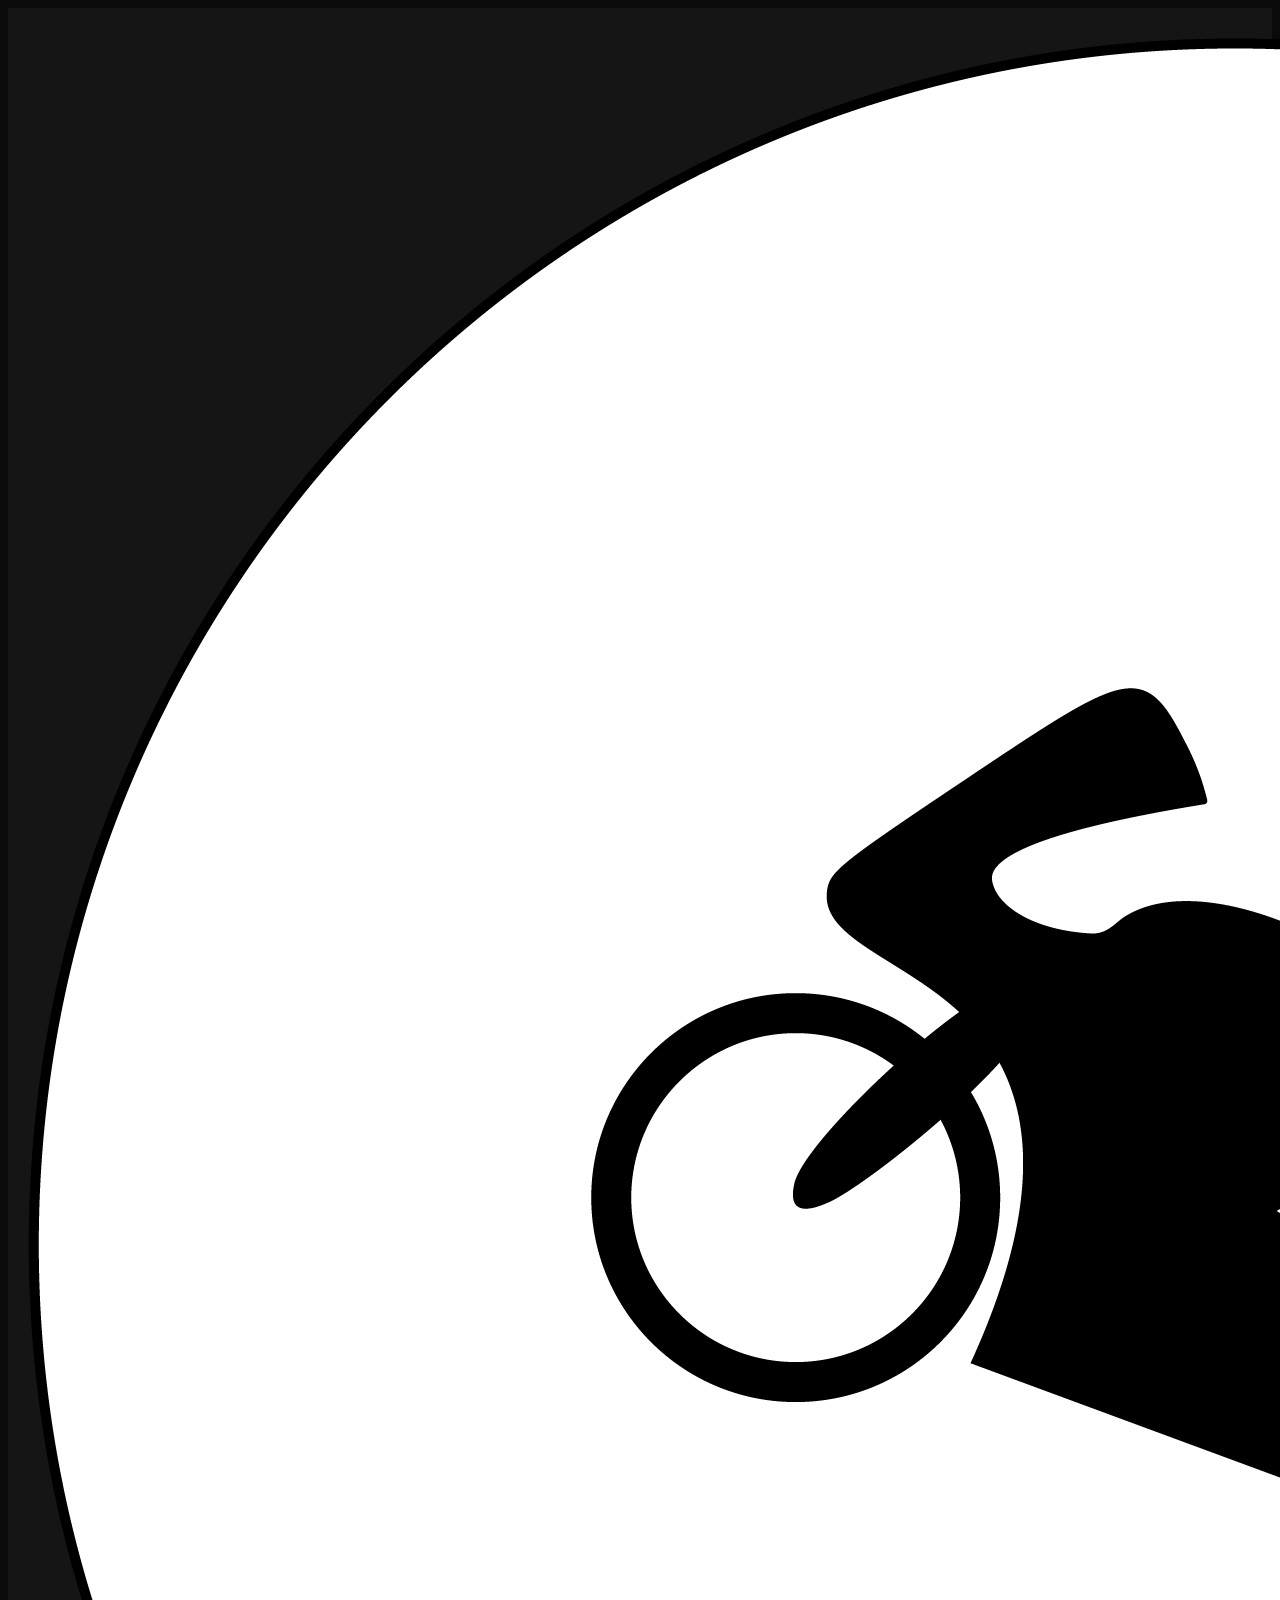
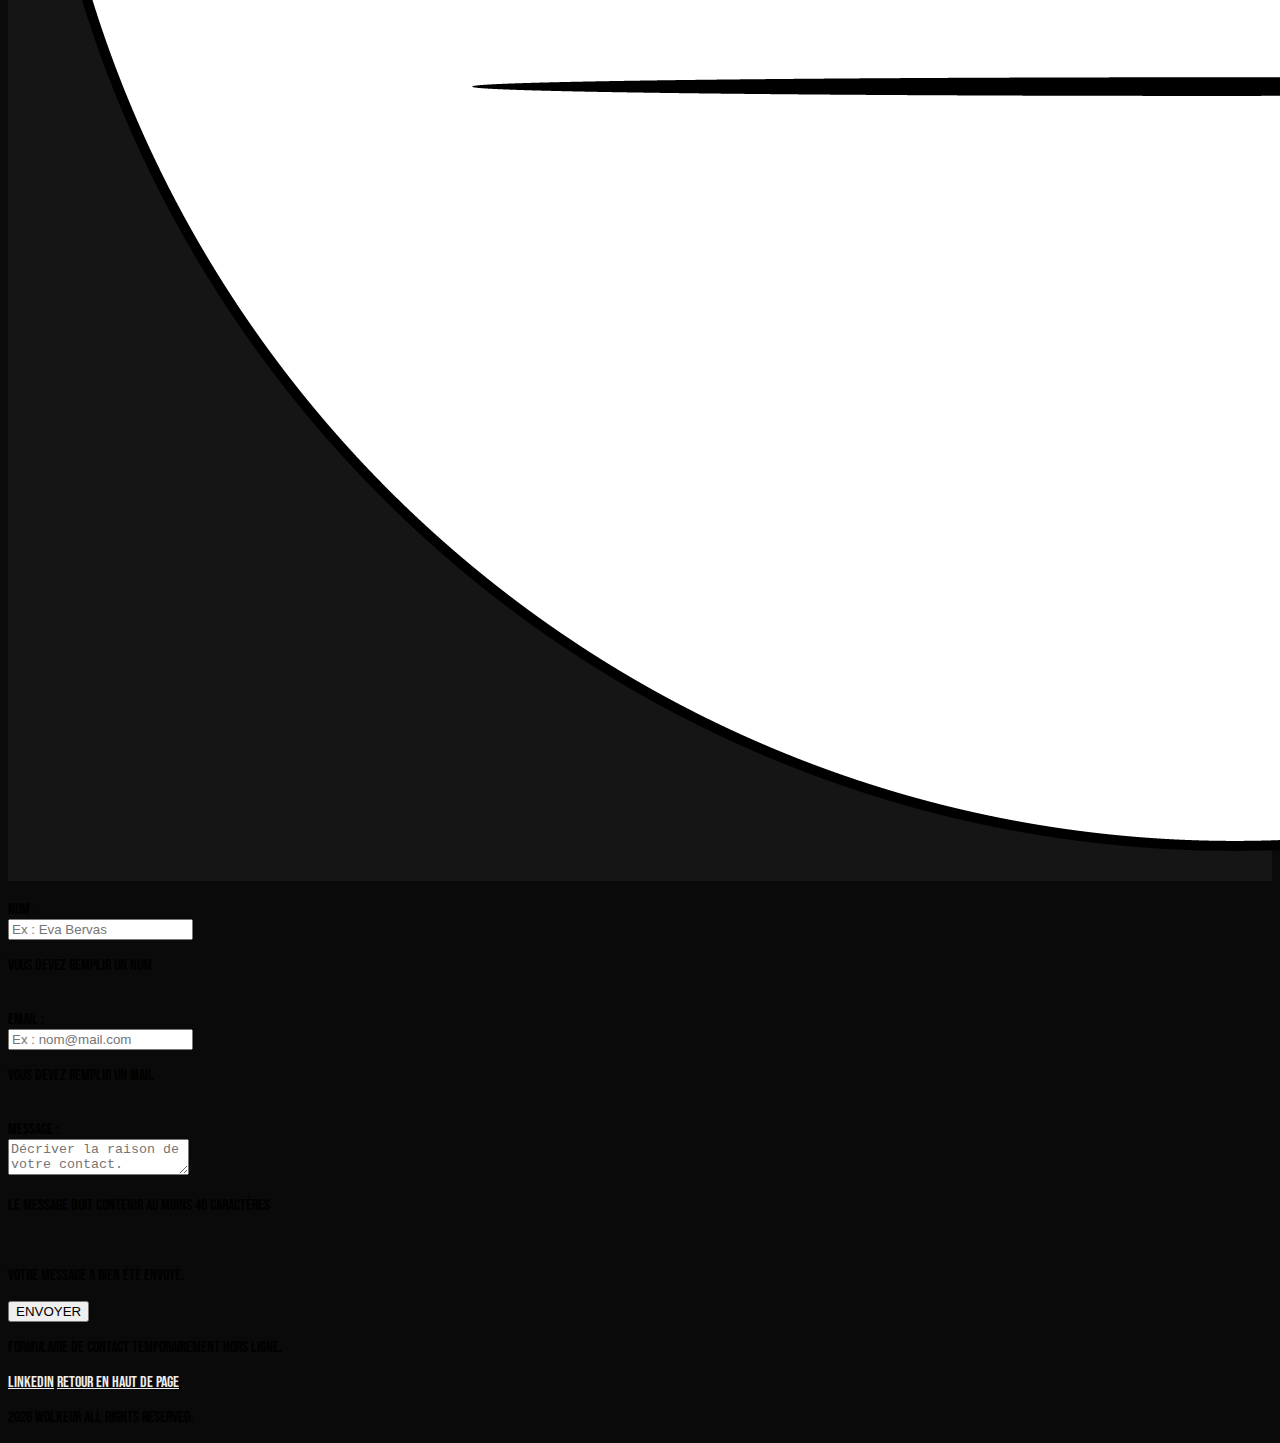
<file: Contact.html>
<!DOCTYPE html>
<html lang="fr">
<head>
   <link rel="stylesheet" href="StylePortfolio.css">

    <link rel="preconnect" href="https://fonts.googleapis.com">
    <link rel="preconnect" href="https://fonts.gstatic.com" crossorigin>
    <link href="https://fonts.googleapis.com/css2?family=Bebas+Neue&display=swap" rel="stylesheet">
</head>

<body class="body">
   <header>

        <section id="top"></section>

        <nav class="headerFooterColor">
           
            <img class="logo" src="./images/LOGO.png" alt="logo centrale">

            <a href="index.html"class="textColor">PORTFOLIO</a>
            <a href="Contact.html"class="textColor">CONTACT</a>

            <div class="nav-right">
            <a href="#" id="bouttonMode" class="textColor">MODE CLAIR</a>
            </div>
        </nav>

         
    </header>
    <br>
    <section class="formulaire headerFooterColor">
        <form action="">
            <label for="name" class="case textColor" >Nom : </label><br>
            <input id="name" class="case" type="text" placeholder="Ex : Eva Bervas"><br>
            <p id="name-error" class="error hidden case"> Vous devez remplir un nom </p><br>

            <label for="email" class="case textColor" >email : </label><br>
            <input class="case" type="email" name="email" id="email" placeholder="Ex : nom@mail.com"><br>
            <p id="email-error" class="error hidden case"> Vous devez remplir un mail </p><br>

            <label for="message" class="case textColor" >Message : </label><br>
            <textarea name="" id="message" placeholder="Décriver la raison de votre contact."></textarea><br>
            <p id="message-error" class="error hidden case">Le message doit contenir au moins 40 caractères</p><br>

            <p id="success-message" class="hidden textColor02">Votre message a bien été envoyé.</p>

            <input type="submit" class="submitButton submitButtonColor textColor headerFooterColor" value="ENVOYER">
            <p class="textColor">formulaire de contact temporairement hors ligne.</p>

        </form>
    </section>
   

    <footer class="footer">
        <nav class="headerFooterColor">
            <a href="https://www.linkedin.com/in/owen-bervas-198873385/" class="textColor">LINKEDIN</a>
            <a href="#top" class="textColor">RETOUR EN HAUT DE PAGE</a>
            <p class="textColor02">2026 WOLKEUR ALL RIGHTS RESERVED.</p>
        </nav>
    </footer>

    <script src="ModeSombre.js"></script>
    <script src="formulaireContact.js"></script>
    <script src="testModuleJS.js"></script>
</body>
</html>
</file>
<file: StylePortfolio.css>
body{
   font-family: "Bebas Neue", sans-serif;
  font-weight: 400;
  font-style: normal;

    background-color : rgb(10, 10, 10); 
}

h1{
    color: #EDEDED;
}

header nav {
  display: flex;
  align-items: center;
  gap: 30px;
  background: #151515;
  padding: 30px 20px;
  font-size: 24px;
}

.Header{
    height: 100vh;
    background-image:url(https://res.cloudinary.com/dewzjk72j/image/authenticated/s--00d5Usve--/c_crop,w_3307,h_1860,g_north_west/c_scale,w_1920/f_auto:image,q_auto/FO4_ART_AnniversaryEdition_16x9_GUN_Clean_mnt65i);
}

a{
    color: #EDEDED;
}

summary{
    color: #EDEDED;
}

.logo{

}
</file>
